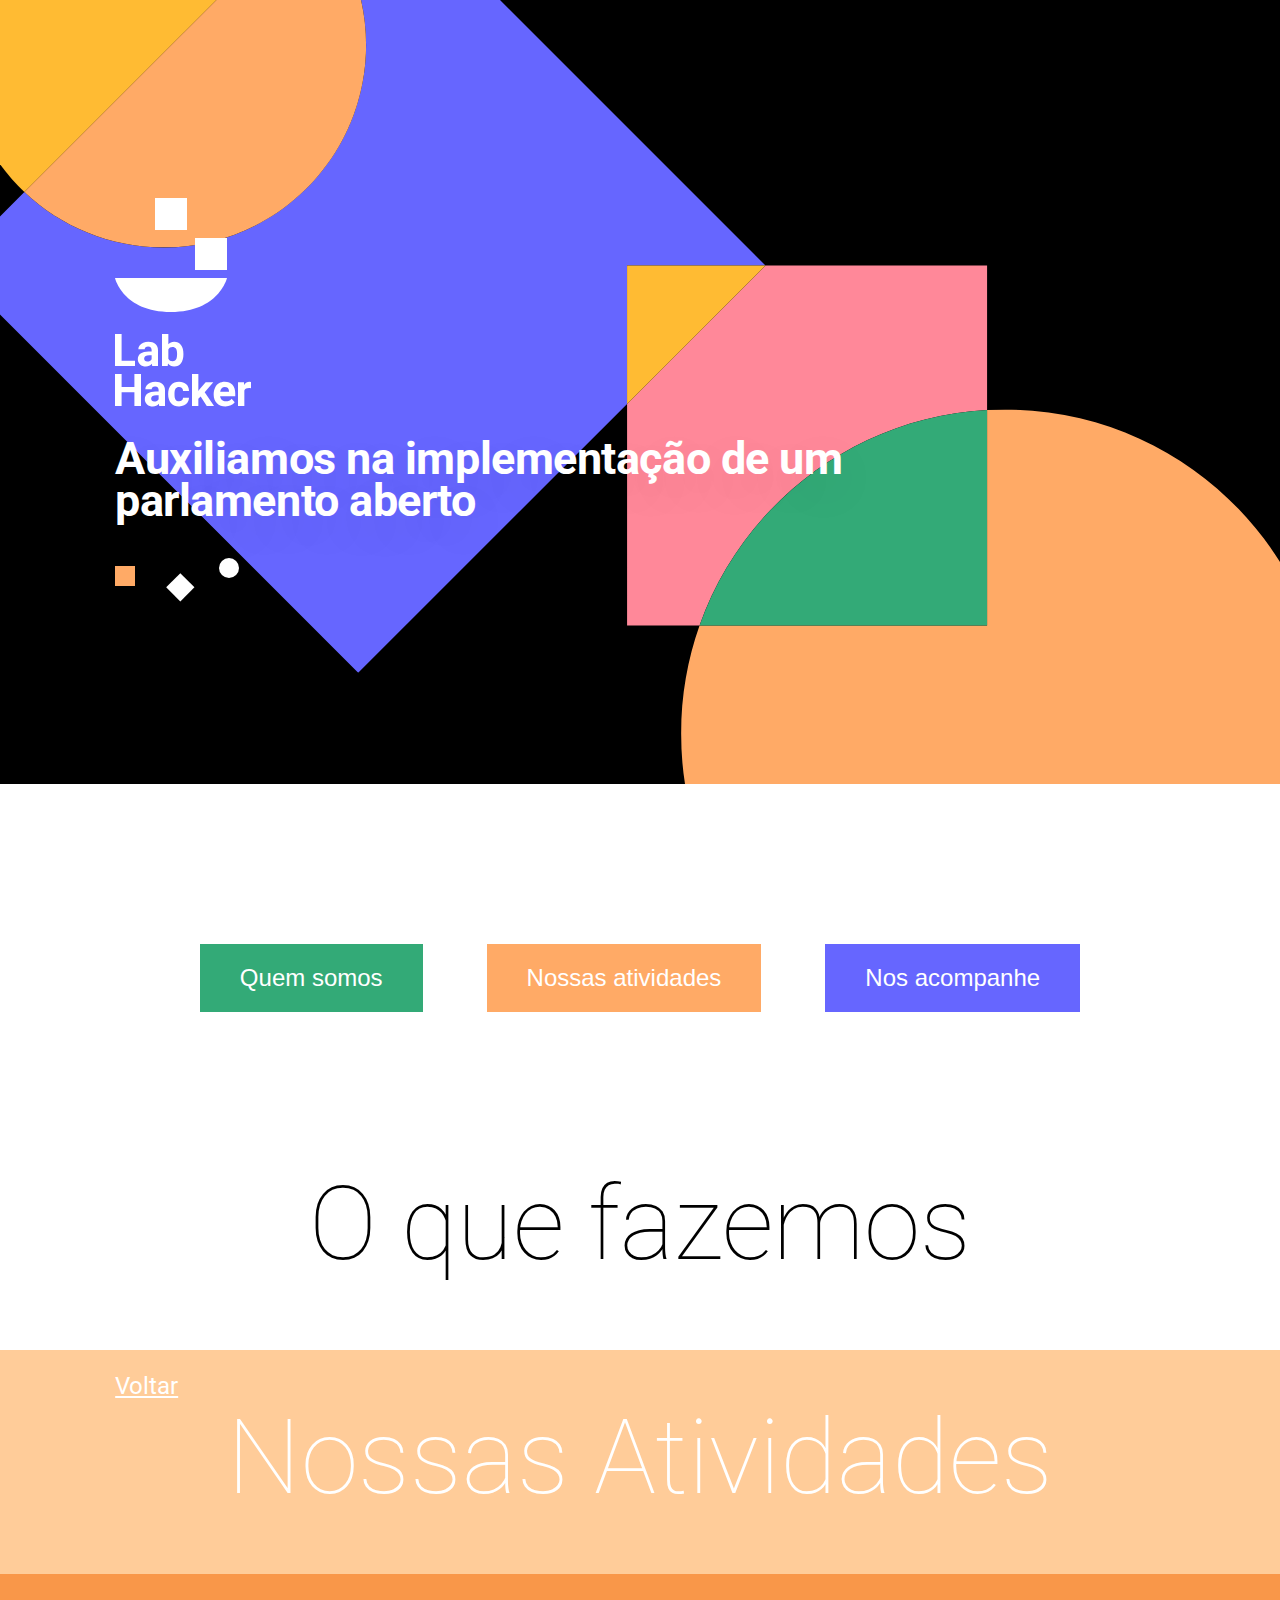
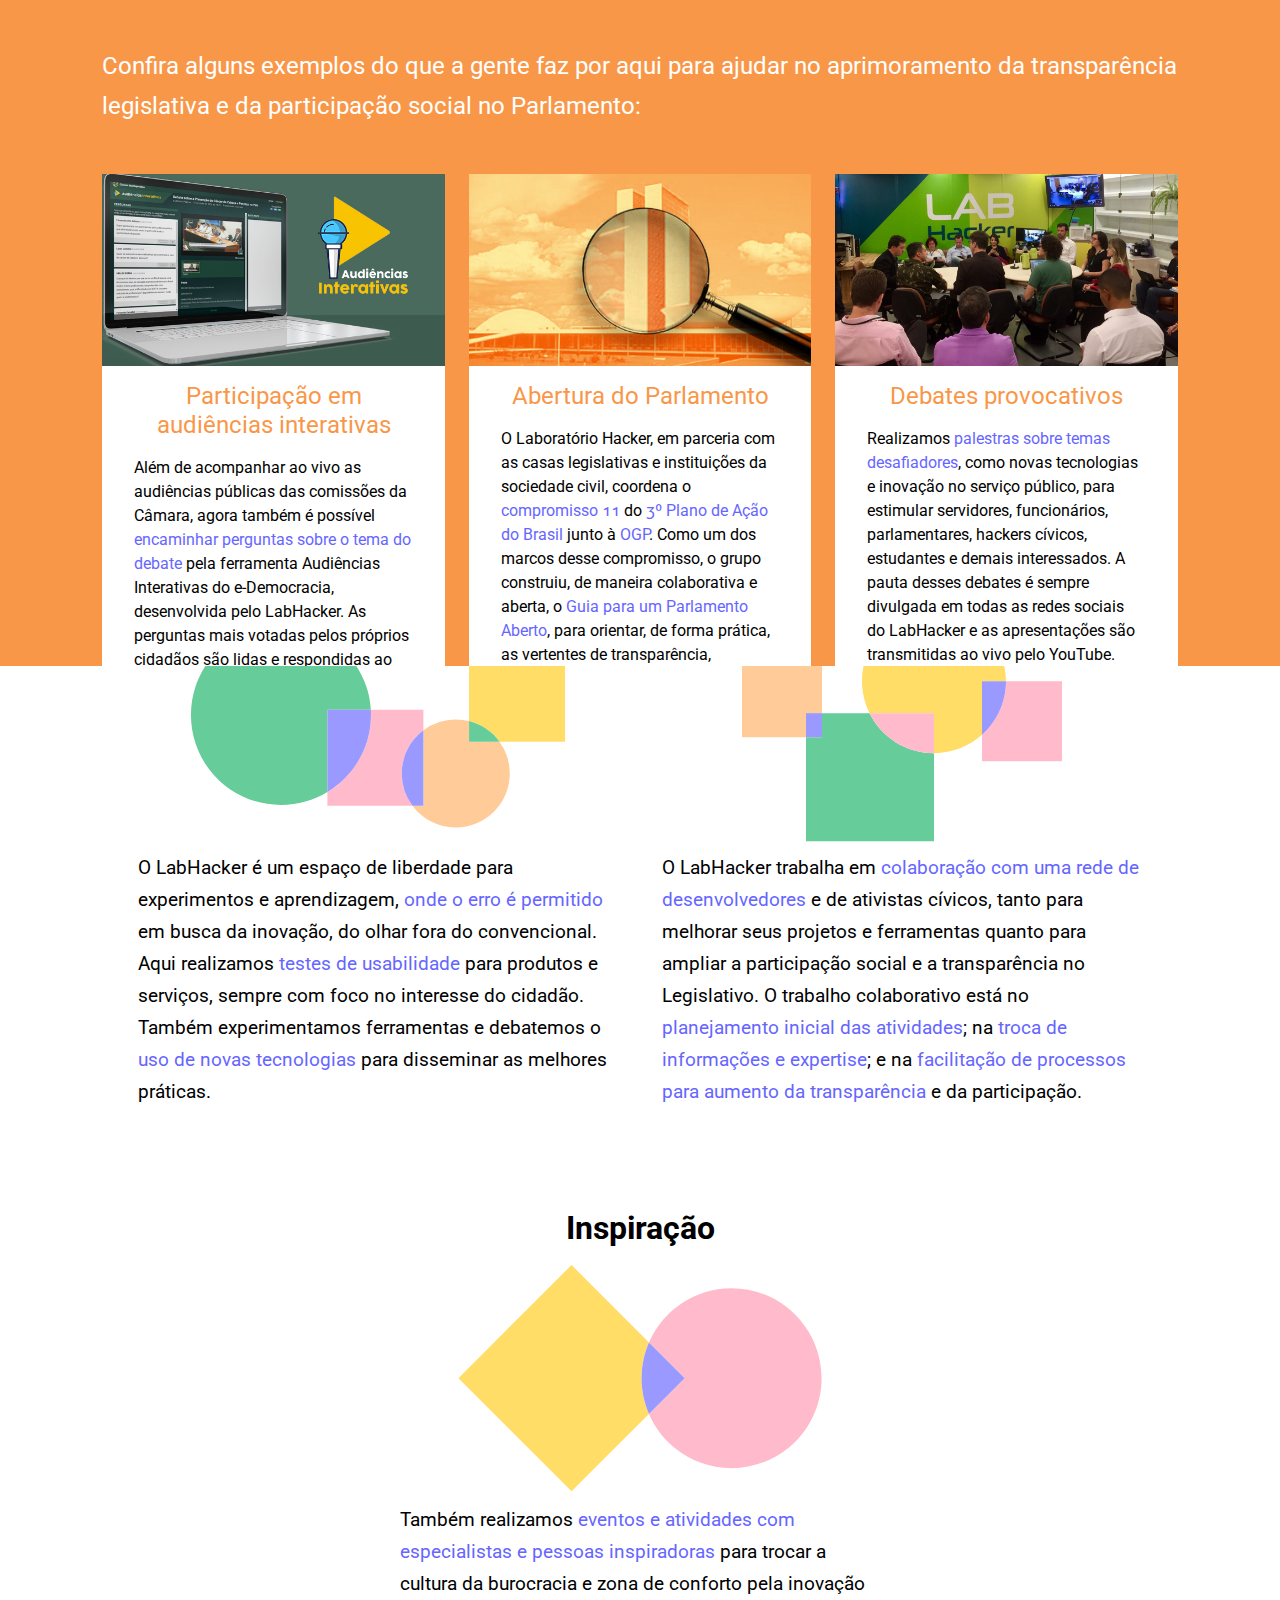
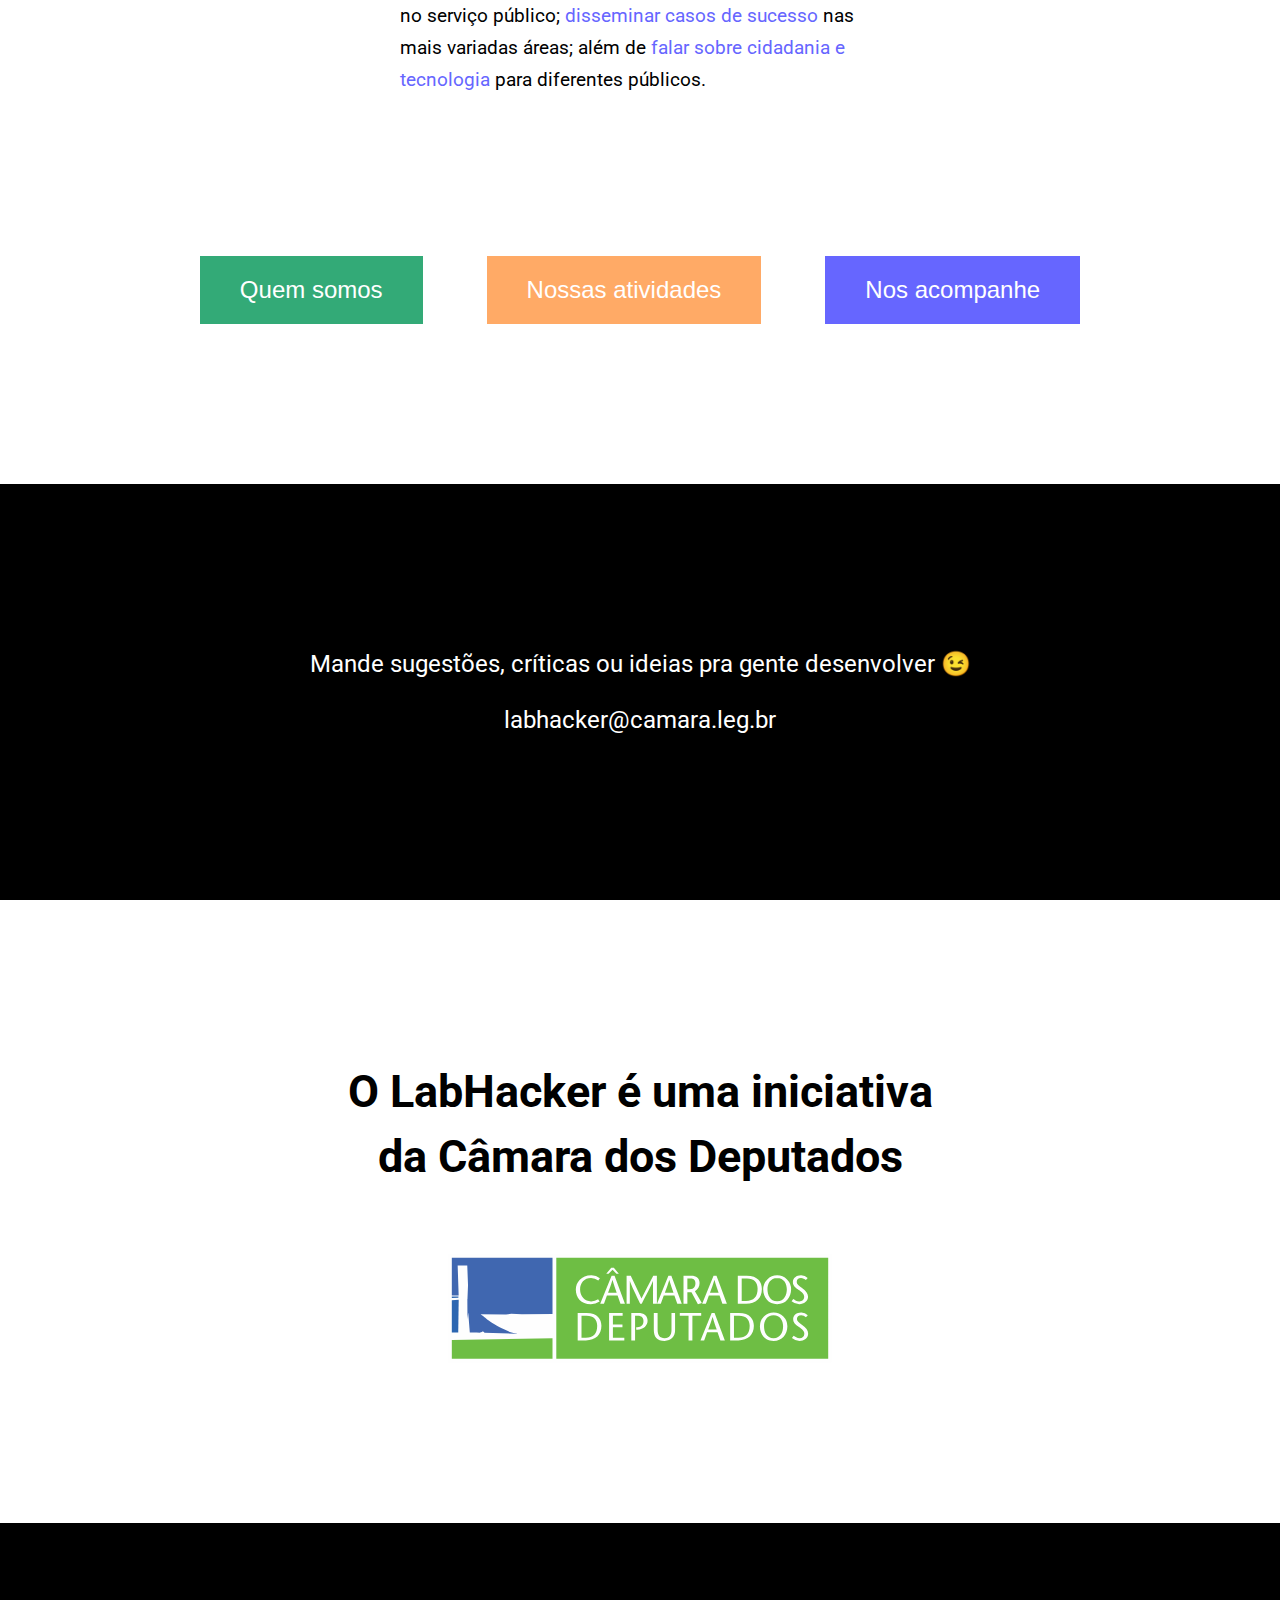
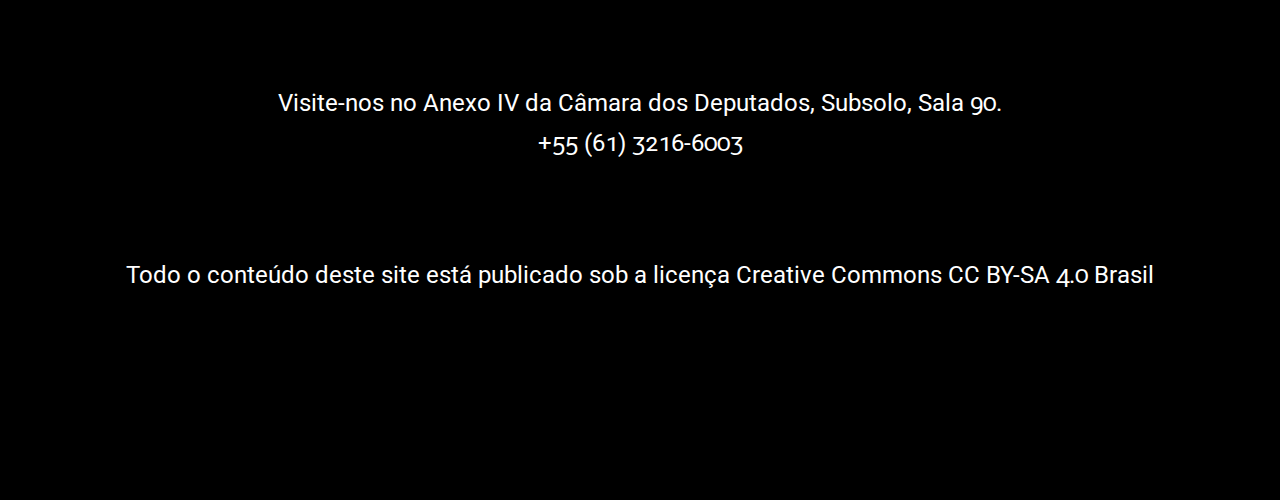
<file: index.html>
<html lang="pt">

<head>
  <meta charset="UTF-8" />
  <meta http-equiv="X-UA-Compatible" content="IE=edge,chrome=1" />
  <meta name="viewport" content="width=device-width, initial-scale=1" />
  <title>Lab Hacker</title>
  <meta property="og:image" content="http://labhackercd.leg.br/images/social.png">
  <meta property="og:title" content="LabHacker - Câmara dos Deputados">
  <meta property="og:description" content="O LabHacker é um espaço na Câmara dos Deputados que promove o desenvolvimento colaborativo de projetos inovadores em cidadania relacionados ao Poder Legislativo">
  <meta name="twitter:image" content="http://labhackercd.leg.br/images/social.png">
  <meta property="twitter:title" content="LabHacker - Câmara dos Deputados">
  <meta property="twitter:description" content="O LabHacker é um espaço na Câmara dos Deputados que promove o desenvolvimento colaborativo de projetos inovadores em cidadania relacionados ao Poder Legislativo">
  <meta name="description" content="O LabHacker é um espaço na Câmara dos Deputados que promove o desenvolvimento colaborativo de projetos inovadores em cidadania relacionados ao Poder Legislativo">
  <meta name="author" content="Feito pelo LabHacker">
  <link rel="stylesheet" href="style.css" />
  <link rel="stylesheet" href="https://use.fontawesome.com/releases/v5.2.0/css/all.css" integrity="sha384-hWVjflwFxL6sNzntih27bfxkr27PmbbK/iSvJ+a4+0owXq79v+lsFkW54bOGbiDQ" crossorigin="anonymous">
  <link rel="apple-touch-icon" sizes="180x180" href="images/favicons/apple-touch-icon.png" />
  <link rel="apple-touch-icon-precomposed" sizes="57x57" href="images/favicons/apple-touch-icon-57x57.png" />
  <link rel="apple-touch-icon-precomposed" sizes="114x114" href="images/favicons/apple-touch-icon-114x114.png" />
  <link rel="apple-touch-icon-precomposed" sizes="72x72" href="images/favicons/apple-touch-icon-72x72.png" />
  <link rel="apple-touch-icon-precomposed" sizes="144x144" href="images/favicons/apple-touch-icon-144x144.png" />
  <link rel="apple-touch-icon-precomposed" sizes="120x120" href="images/favicons/apple-touch-icon-120x120.png" />
  <link rel="apple-touch-icon-precomposed" sizes="152x152" href="images/favicons/apple-touch-icon-152x152.png" />
  <link rel="icon" type="image/png" sizes="32x32" href="images/favicons/favicon-32x32.png" />
  <link rel="icon" type="image/png" sizes="16x16" href="images/favicons/favicon-16x16.png" />
  <meta name="application-name" content="Lab Hacker" />
  <meta name="msapplication-TileColor" content="#FFFFFF" />
  <meta name="msapplication-TileImage" content="images/favicons/mstile-144x144.png" />
  <link rel="manifest" href="manifest.json" />
  <link rel="mask-icon" href="images/favicons/safari-pinned-tab.svg" color="#33aa77" />
  <meta name="theme-color" content="#ffffff" />

  <script
  src="https://code.jquery.com/jquery-3.3.1.min.js"
  integrity="sha256-FgpCb/KJQlLNfOu91ta32o/NMZxltwRo8QtmkMRdAu8="
  crossorigin="anonymous"></script>

  <!-- Global site tag (gtag.js) - Google Analytics -->
  <script async src="https://www.googletagmanager.com/gtag/js?id=UA-70690943-4"></script>
  <script>
    window.dataLayer = window.dataLayer || [];
    function gtag(){dataLayer.push(arguments);}
    gtag('js', new Date());

    gtag('config', 'UA-70690943-4');
  </script>

<link href="style.css?ad063509ae59589702a3" rel="stylesheet"></head>

<body>
  <main>
    <section class="section-hero">
      <a class="logo" href="/">
        <h1>Lab Hacker</h1>
      </a>
      <div class="content">
        <div class="section-carousel">
          <div class="list">
            <h1 class="item -active">Auxiliamos na implementação de um parlamento aberto</h1>
            <h1 class="item">Promovemos ações de transparência legislativa</h1>
            <h1 class="item">Desenvolvemos projetos de participação popular</h1>
          </div>
          <div class="controls">
            <span class="option -active" data-item="0"></span>
            <span class="option -diamond" data-item="1"></span>
            <span class="option -circle" data-item="2"></span>
          </div>
        </div>
      </div>
    </section>
    <section class="section-buttons">
      <button class="lab-button -green">Quem somos</button>
      <button class="lab-button -orange">Nossas atividades</button>
      <button class="lab-button -blue">Nos acompanhe</button>
    </section>
    <section class="section-whatwedo">
      <h2 class="title-section">O que fazemos</h2>
      <div class="thingswedo">
        <h3>Participação</h3>
        <img src="images/grapheme5.svg" alt="Participação"/>
        <p>O LabHacker estimula o desenvolvimento de ações e ferramentas que ampliem a participação social no processo legislativo. É gestor do <a href="https://edemocracia.camara.leg.br" target="_blank" rel="noopener">Portal e-Democracia da Câmara dos Deputados</a>, que apresenta diversos modelos de participação, como interação em audiências, edição colaborativa de projetos de lei e debates temáticos. O e-Democracia também <a href="https://edemocracia.leg.br" target="_blank" rel="noopener">pode ser utilizado por outros órgãos e entidades</a>. </p>
      </div>
      <div class="thingswedo">
        <h3>Transparência</h3>
        <img src="images/grapheme2.svg" alt="Transparência" />
        <p>Incentivamos o desenvolvimento de aplicações digitais que permitam a <a href="https://www.youtube.com/watch?v=McH7GINO6Ng" target="_blank" rel="noopener">visualização mais intuitiva e simplificada das informações legislativas</a>. Produzimos <a href="https://medium.com/labhacker/labhacker-abre-c%C3%B3digo-do-portal-e-democracia-25cb00239724" target="_blank" rel="noopener">ferramentas em código aberto</a> e as liberamos no github para aperfeiçoamento e uso do software sem custos por outros órgãos públicos. Implantamos colaborativamente o <a href="https://www.parlamentoaberto.leg.br" target="_blank" rel="noopener">portal Parlamento Aberto</a>, que inspira outras casas legislativas em vertentes de transparência, participação e controle social. Em 2018, a proposta é aumentar  a compreensão dos cidadãos sobre as votações da Câmara, com <a href="https://www.youtube.com/watch?v=_GqUcjJxvoM" target="_blank" rel="noopener">experiências inovadoras</a> nos bastidores do plenário.
        </p>
      </div>
      <div class="thingswedo">
        <h3>Experimentação</h3>
        <img src="images/grapheme3.svg" alt="Experimentação" />
        <p>O LabHacker é um espaço de liberdade para experimentos e aprendizagem, <a href="https://medium.com/labhacker/erramos-com-o-mapa-participativo-e-que-bom-e4899d2dd2c9" target="_blank" rel="noopener">onde o erro é permitido</a> em busca da inovação, do olhar fora do convencional. Aqui realizamos <a href="https://medium.com/labhacker/wikilegis-venha-botar-a-m%C3%A3o-na-massa-aeb11637d010 " target="_blank" rel="noopener">testes de usabilidade</a> para produtos e serviços, sempre com foco no interesse do cidadão. Também experimentamos ferramentas e debatemos o <a href="https://medium.com/labhacker/nossa-discuss%C3%A3o-sobre-o-blockchain-foi-uma-parada-muito-legal-f7f24b1ac070" target="_blank" rel="noopener">uso de novas tecnologias</a> para disseminar as melhores práticas.</p>
      </div>
      <div class="thingswedo">
        <h3>Colaboração</h3>
        <img src="images/grapheme4.svg" alt="Colaboração" />
        <p>O LabHacker trabalha em <a href="https://medium.com/labhacker/manos-%C3%A0s-obras-nossa-experi%C3%AAncia-de-interc%C3%A2mbio-hacker-6b8e154cd82" target="_blank" rel="noopener">colaboração com uma rede de desenvolvedores</a> e de ativistas cívicos, tanto para melhorar seus projetos e ferramentas quanto para ampliar a participação social e a transparência no Legislativo. O trabalho colaborativo está no <a href="https://medium.com/labhacker/n%C3%B3s-do-lab-colabora%C3%A7%C3%A3o-e-inova%C3%A7%C3%A3o-em-debate-ed8ec973d27" target="_blank" rel="noopener">planejamento inicial das atividades</a>; na <a href="https://medium.com/labhacker/aprendizados-de-testes-de-usabilidade-e2fe8e314474" target="_blank" rel="noopener">troca de informações e expertise</a>; e na <a href="https://medium.com/labhacker/dados-abertos-2-0-d80d5f3699d8" target="_blank" rel="noopener">facilitação de processos para aumento da transparência</a> e da participação.</p>
      </div>
      <div class="thingswedo">
        <h3>Inspiração</h3>
        <img src="images/grapheme1.svg" alt="Inspiração" />
        <p>Também realizamos <a href="https://medium.com/labhacker/marketing-no-parlamento-ou-como-inovar-a-comunica%C3%A7%C3%A3o-no-legislativo-9a615be697eb" target="_blank" rel="noopener">eventos e atividades com especialistas e pessoas inspiradoras</a> para trocar a cultura da burocracia e zona de conforto pela inovação no serviço público; <a href="https://medium.com/labhacker/boas-pr%C3%A1ticas-em-m%C3%ADdias-sociais-casos-de-sucesso-6343d90bf491" target="_blank" rel="noopener">disseminar casos de sucesso</a> nas mais variadas áreas; além de <a href="https://medium.com/labhacker/oficina-pequeno-hacker-cidad%C3%A3o-do-futuro-599f4ac599dd" target="_blank" rel="noopener">falar sobre cidadania e tecnologia</a> para diferentes públicos.</p>
      </div>
    </section>
    <section class="section-buttons">
      <button class="lab-button -green">Quem somos</button>
      <button class="lab-button -orange">Nossas atividades</button>
      <button class="lab-button -blue">Nos acompanhe</button>
    </section>
    <section class="section-contact">
      <p>Mande sugestões, críticas ou ideias pra gente desenvolver 😉</p>
      <a href="mailto:labhacker@camara.leg.br" target="_top">labhacker@camara.leg.br</a>
    </section>
    <section class="section-camara">
      <h2>O LabHacker é uma iniciativa da Câmara dos Deputados</h2>
      <a class="logo" href="http://www2.camara.leg.br/" target="_blank" rel="noopener">
        <svg xmlns="http://www.w3.org/2000/svg" viewBox="0 0 448.25 126.79">
          <defs>
            <style>
              .cls-1 {
                fill: #fefefe;
              }

              .cls-2 {
                fill: #6ebe44;
              }

              .cls-3 {
                fill: #4067b0;
              }

              .cls-4 {
                fill: #2c66b1;
              }
            </style>
          </defs>
          <title>camara-logo</title>
          <g id="Layer_2" data-name="Layer 2">
            <g id="Layer_1-2" data-name="Layer 1">
              <g id="homepage">
                <g id="Câmara">
                  <g id="Page-1">
                    <polygon id="Fill-1" class="cls-1" points="0 126.79 448.25 126.79 448.25 0 0 0 0 126.79" />
                      <g id="Group-10">
                        <path id="Fill-2" class="cls-2" d="M4.46,122.39H122v-24L4.46,100.28ZM380.08,71.46c-7.93,0-11.14,6.83-11.14,12.83,0,6.28,2.84,13.93,11.14,13.93s11.13-7.65,11.13-13.93C391.21,78.29,388,71.46,380.08,71.46ZM258.32,30.28a155.07,155.07,0,0,1-5.16,14.89h10.09c-1.63-4.51-3.21-9-4.84-14.89Zm52.66,0a155.12,155.12,0,0,1-5.16,14.89h10.1c-1.63-4.51-3.21-9-4.84-14.89ZM339.75,72h-5.92V97.67h5c9,0,13.38-4.49,13.38-13.88C352.17,76.64,348.18,72,339.75,72ZM192,30.28a156.74,156.74,0,0,1-5.16,14.89h10.1c-1.63-4.51-3.21-9-4.84-14.89ZM348.86,28.7h-6V54.75h5c9.17,0,13.59-4.56,13.59-14.1C361.46,33.4,357.42,28.7,348.86,28.7Zm-40,44.87a153.66,153.66,0,0,1-5.09,14.66h9.95c-1.6-4.44-3.16-8.89-4.76-14.66Zm75.39-45.43c-8,0-11.3,6.93-11.3,13,0,6.37,2.88,14.14,11.3,14.14s11.31-7.77,11.31-14.14C395.52,35.07,392.26,28.14,384.21,28.14Zm26.25,73.29a13.43,13.43,0,0,1-9-3.35l2-2.65c1.88,1.33,3.94,2.79,7,2.79S416,96.53,416,93c0-4-4.81-6.64-7.42-8.57s-5.64-4-5.64-8.57c0-4.31,4.17-7.56,9.16-7.56A10.37,10.37,0,0,1,420,71.46l-2.11,2.29a10.2,10.2,0,0,0-5.54-2.29c-3.2,0-5,1.88-5,4.36,0,2.29,2,4,6.1,7,4.4,3.21,7,6.14,7,10.26C420.4,98.13,415.59,101.43,410.46,101.43Zm-2.15-60.17c-2.7-2.09-5.73-4.09-5.73-8.7,0-4.37,4.24-7.68,9.31-7.68a10.53,10.53,0,0,1,8,3.26l-2.14,2.33c-1.58-1.16-3.68-2.33-5.63-2.33-3.26,0-5.07,1.91-5.07,4.42,0,2.32,2,4,6.19,7.07,4.47,3.26,7.07,6.24,7.07,10.42,0,5.17-4.88,8.52-10.1,8.52a13.66,13.66,0,0,1-9.17-3.4l2-2.7c1.91,1.35,4,2.84,7.07,2.84s5.67-1.72,5.67-5.35C415.85,45.87,411,43.21,408.31,41.26Zm-24.1,17.31c-10,0-16.28-7.68-16.28-17.4a16.28,16.28,0,1,1,32.57,0C400.49,50.89,394.26,58.57,384.21,58.57Zm-4.13,42.86c-9.9,0-16-7.56-16-17.14a16,16,0,1,1,32.07,0C396.11,93.87,390,101.43,380.08,101.43ZM348,58h-9.68V25.44h10.42c13.12,0,17.68,7.49,17.68,15.31C366.44,51.54,359.56,58,348,58Zm-9.09,42.87h-9.53V68.8h10.27c12.92,0,17.42,7.38,17.42,15.07C357.07,94.51,350.29,100.88,338.93,100.88ZM320.34,58,317,48.43H304.57L301.08,58h-4.37L310,25.44h3.44L325.55,58ZM318,100.88l-3.3-9.44H302.49l-3.44,9.44h-4.31L307.81,68.8h3.39l12,32.08Zm-32.72,0h-4.45V72H270.59V68.8h25V72H285.31Zm-21-52.46H251.9L248.42,58H244L257.3,25.44h3.44L272.89,58h-5.21Zm.82,40.68c0,7.2-4.45,12.33-12.19,12.33-9,0-12.65-4.76-12.65-13V68.8h4.44V88.23c0,6.64,2.48,10.13,8.2,10.13,6,0,8-4.77,8-9.35V68.8h4.17ZM239.25,31.49c-1.3,3.82-8.7,18.19-13.07,26.52h-1.82c-4-8.33-10.79-22.24-12-26.52h-.1V58H208.5V25.44h4.84c4.18,8.66,8.37,17.35,12.51,26.52,4.61-9.17,9.22-17.86,13.78-26.52h4.23V58h-4.51V31.49ZM221.14,88.37h-1.42V85.44l1.47,0c4.31-.23,7-2.52,7-7.29,0-3.53-2-6.09-6.74-6.09H218.4v28.87H214V68.8H222c6.79,0,11,3,11,9.26C233,83.47,228.34,88.37,221.14,88.37ZM201.33,58,198,48.43H185.56L182.07,58H177.7L191,25.44h3.44L206.54,58Zm4.51,42.87H188.06V68.8h15.81V72H192.51V82.37h11.14v3.21H192.51v12.1h13.33Zm-44.91,0H151.4V68.8h10.27c12.92,0,17.41,7.38,17.41,15.07C179.08,94.51,172.29,100.88,160.93,100.88Zm6.35-76a15.9,15.9,0,0,1,10.05,3.3L175.47,31A15,15,0,0,0,167,28.14c-8.05,0-12.8,5.77-12.8,13.4,0,8.24,5.68,13.77,12.8,13.77a14.52,14.52,0,0,0,8.23-2.42l1.77,2.7a19.21,19.21,0,0,1-10.24,3c-11.63,0-17.54-8-17.54-16.94C149.18,33.44,155.6,24.88,167.28,24.88ZM190.59,16h3L199.43,23h-2.75l-4.6-4.51L187.47,23h-2.7Zm84.35,9.49h9.3c5.3,0,9.45,2.75,9.45,8.37,0,4.79-2.33,7.49-5.45,9.49l8.09,13.86-4.56,1.4-7.54-14.05h-4.79V58h-4.51ZM126.43,122.39H443.85V4.46H126.43ZM161.76,72h-5.91V97.67h4.95c9,0,13.38-4.49,13.38-13.88C174.17,76.64,170.19,72,161.76,72ZM288.84,34.24c0-4-2.51-5.53-5.54-5.53h-3.86V41.26H282C287.77,41.26,288.84,37,288.84,34.24Z" />
                        <path id="Fill-4" class="cls-3" d="M4.46,4.46V48.37l8,.11L11.28,13.39H22.49l.88,23-.66,16.28-.11-.11v3.19l.11,20.46.88-8,1.87,23.42h7.7l4.61.22v-.55L39.87,91l-.11-.66H41l.44.55,1.21,1,42.12,1.21c-2.86-.22-9.35-.55-14.85-3.08C49,80.38,46.14,76.31,38.11,70.37l29.7.22,6.05-.77,12.43.44L122,70.15V4.46Z" />
                        <polygon id="Fill-6" class="cls-4" points="12.26 49.58 4.46 49.58 4.46 51.23 12.16 51.12 12.26 49.58" />
                        <polygon id="Fill-8" class="cls-4" points="12.49 53.32 4.46 53.87 4.46 91.59 11.94 91.59 12.49 53.32" />
                    </g>
                  </g>
                </g>
              </g>
            </g>
          </g>
        </svg>
      </a>
    </section>
    <footer class="lab-footer">
      <p>Visite-nos no Anexo IV da Câmara dos Deputados, Subsolo, Sala 90.</p>
      <p><a href="tel:3216-6003" target="_blank" rel="noopener" >+55 (61) 3216-6003</a></p>
      <div class="logos">
        <a class="fab fa-facebook fa-2x" href="https://www.facebook.com/LabHackerCD/" target="_blank" rel="noopener"></a>
        <a class="fab fa-github fa-2x" href="https://github.com/labhackercd" target="_blank" rel="noopener"></a>
        <a class="fab fa-instagram fa-2x" href="https://www.instagram.com/labhackercd/" target="_blank" rel="noopener"></a>
        <a class="fab fa-twitter fa-2x" href="https://twitter.com/labhackercd" target="_blank" rel="noopener"></a>
      </div>
      <p>Todo o conteúdo deste site está publicado sob a licença <a href="https://creativecommons.org/licenses/by-sa/4.0/deed.pt_BR" target="_blank" rel="noopener">Creative Commons CC BY-SA 4.0</a> Brasil</p>
      <a class="fab fa-creative-commons fa-2x" href="https://creativecommons.org/licenses/by-sa/4.0/deed.pt_BR" target="_blank" rel="noopener"></a>
    </footer>
    <section class="section-about">
      <a class="close-modal">Voltar</a>
      <header>
        <h3>Quem Somos</h3>
      </header>
      <main>
        <p>O LabHacker é um espaço para promover o desenvolvimento colaborativo de projetos inovadores em cidadania relacionados ao Poder Legislativo. Criado pela Resolução 49, de 2013, este laboratório dentro da Câmara dos Deputados tem o objetivo de articular uma rede entre parlamentares, hackers e sociedade civil que contribua para a cultura da transparência e da participação social por meio da gestão de dados públicos.</p>
        <p>Além de estimular o desenvolvimento de aplicações digitais que permitam a visualização mais intuitiva e simplificada das informações legislativas, o LabHacker promove atividades como maratonas hackers (hackathons), hackdays sobre temas inovadores, além de oficinas de criação e discussão com especialistas, parlamentares, estudantes de universidades e escolas públicas, e crianças interessadas em tecnologia.</p>
        <p>O laboratório também é responsável pela governança do portal e-Democracia, uma plataforma de participação que amplia a transparência da atividade legislativa e a interação entre os parlamentares e a sociedade.</p>
        <p>Qualquer pessoa interessada em projetos de cidadania, especialmente programadores e desenvolvedores de softwares, pode trabalhar livremente no ambiente do LabHacker. Visite-nos no Anexo IV da Câmara, Subsolo, sala 90.</p>
        <iframe title="Vídeo sobre o LabHacker" class="video" src="https://www.youtube.com/embed/tYCfywPzzNA" frameborder="0" allowfullscreen="allowfullscreen"></iframe>
      </main>
      <section class="section-card">
        <div class="cards">
          <div class="item">
            <div class="card">
              <img class="avatar" src="images/members/paulo.jpg" alt="Membro" />
              <span class="name">Paulo Henrique Araújo 🎩</span>
              <span class="position">Diretor - FC-03</span>
              <p>Paulo Henrique é diretor do LabHacker desde agosto de 2018. Mestre em Ciência da Computação pela UFMG, é militante por inovação, pesquisa e desenvolvimento no serviço público e pela promoção de mecanismos de transparência e participação popular no governo.</p>
            </div>
          </div>
          <div class="item">
            <div class="card">
              <img class="avatar" src="images/members/cris.jpg" alt="Membro" />
              <span class="name">Cristiano Ferri Faria 🏁</span>
              <span class="position">Gestor de projetos de Parlamento Aberto</span>
              <p>Cristiano foi o primeiro Diretor do LabHacker da Câmara dos Deputados. É também idealizador do Portal e-Democracia. Como servidor da Câmara dos Deputados desde 1993, tem trabalhado em projetos relativos ao processo legislativo, qualidade da lei, transparência legislativa, democracia digital, atividades colaborativas (maratonas hacker) e inovação. É Doutor em ciência política e sociologia pela Universidade do Estado do Rio de Janeiro - Instituto de Estudos Sociais e Políticos, Mestre em Políticas Públicas pela Queen Mary College - Universidade de Londres e pesquisador associado do Ash Center for Democratic Governance and Innovation da Universidade de Harvard.</p>
            </div>
          </div>
          <div class="item">
            <div class="card">
              <img class="avatar" src="images/members/rogerio.jpg" alt="Membro" />
              <span class="name">Rogério Scheidemantel ⚓️</span>
              <span class="position">Diretor-Adjunto - FC-02</span>
              <p>Rogério é o Diretor Adjunto do LabHacker. Mestre em Engenharia Elétrica-Telecomunicações pela Universidade de Brasília, tem ampla experiência em projetos de hardware de comunicação e criptografia. Rogério trabalha como Analista Legislativo da Câmara dos Deputados desde 2002, nas áreas de Processo Legislativo e Orçamento Público.</p>
            </div>
          </div>
          <div class="item">
            <div class="card">
              <img class="avatar" src="images/members/roberta.jpg" alt="Membro" />
              <span class="name">Roberta Rabay 🦋</span>
              <span class="position">Inovadora digital - FC-01</span>
              <p>Roberta foi diretora do LabHacker de dezembro de 2017 a agosto de 2018. Ingressou na Câmara em 1999, trabalhou na área de Tecnologia da Informação, onde atuou em desenvolvimento de portais, experiência do usuário, comunicação interna e gestão de pessoas. Formou-se em Ciência da Computação pela UFPB e possui MBA em Governança de TIC. Está listada entre as 100 pessoas mais influentes em Governo Digital do Mundo de 2018 pelo Apolitical.</p>
            </div>
          </div>
          <div class="item">
            <div class="card">
              <img class="avatar" src="images/members/pedro.jpg" alt="Membro" />
              <span class="name">Pedro Brandão ☕️</span>
              <span class="position">Gestor de tecnologia</span>
              <p>Pedro é Analista Legislativo da Câmara dos Deputados. Tem formação em Ciência da Computação pela UnB e atua no LabHacker em iniciativas de dados abertos, projetos de participação, e ações experimentais e tecnológicas.</p>
            </div>
          </div>
          <div class="item">
            <div class="card">
              <img class="avatar" src="images/members/simone.jpg" alt="Membro" />
              <span class="name">Simone Ravazzolli 🐾</span>
              <span class="position">Gestora de comunicação e planejamento - FC-01</span>
              <p>Simone é Analista Legislativo da Câmara desde 1998, onde desenvolve atividades nas áreas de comunicação, com ênfase em jornalismo digital, redes sociais, análise de dados de medição de audiência, e conteúdo multiplataforma. Trabalhou na criação da Coordenação de Participação Popular, área da Secom da Câmara responsável pelo levantamento de dados sobre participação social. Mestre pela UnB, possui MBA em Comunicação Estratégica e Competitiva nas Organizações pelo Instituto Científico de Ensino Superior e Pesquisa, e Master em Jornalismo Digital pelo Instituto internacional de Ciências Sociais – IICS/SP e Universidade de Navarra.</p>
            </div>
          </div>
          <div class="item">
            <div class="card">
              <img class="avatar" src="images/members/walter.jpg" alt="Membro" />
              <span class="name">Walternor Brandão 👟</span>
              <span class="position">Gestor do Portal e-Democracia - FC-01</span>
              <p>Walternor é Analista Legislativo da Câmara dos Deputados e Mestre em Poder Legislativo pelo CEFOR - Câmara dos Deputados. Atualmente exerce as funções de Gestor do Portal e-Democracia da Câmara dos Deputados, colaborando para o desenvolvimento de tecnologias de participação popular e transparência pública.</p>
            </div>
          </div>
          <div class="item">
            <div class="card">
              <img class="avatar" src="images/members/luis.jpg" alt="Membro" />
              <span class="name">Luís Claudio ✌️</span>
              <span class="position">Analista Legislativo</span>
              <p>Luís ingressou no serviço público em 1996 e desde 2005 é analista legislativo da Câmara dos Deputados. Ao longo desses anos, exerceu atividades como desenvolvedor de sistemas, administrador de banco de dados Oracle, gerente de projetos e auditor em Tecnologia da Informação - Segurança da Informação, com certificações nas três últimas. Formou-se em Processamento de Dados pelas Faculdades Integradas da Católica de Brasília e possui MBA em Gestão de Projetos.</p>
            </div>
          </div>
          <div class="item">
            <div class="card">
              <img class="avatar" src="images/members/diego.jpg" alt="Membro" />
              <span class="name">Diego Cavalcanti Cunha 🥕</span>
              <span class="position">Assessor para o Portal e-Democracia, Redator, Tradutor</span>
              <p>Diego é Analista Legislativo e servidor público desde 2007, com passagem pelos ministérios da Cultura e de Relações Exteriores. Tem formação em Arquitetura e seu trabalho no LabHacker é variado, auxiliando na gestão do e-Democracia, na apresentação em eventos e também em traduções e pesquisas.</p>
            </div>
          </div>
          <div class="item">
            <div class="card">
              <img class="avatar" src="images/members/matheus.jpg" alt="Membro" />
              <span class="name">Matheus Fernandes 🎸</span>
              <span class="position">Desenvolvedor e administrador de sistemas</span>
              <p>Matheus é formado em Engenharia de Software pela Universidade de Brasília. É pythonista e desenvolvedor backend no LabHacker. Atua no desenvolvimento e manutenção de projetos de software, assim como na automação de operações relacionadas a esses projetos.</p>
            </div>
          </div>
          <div class="item">
            <div class="card">
              <img class="avatar" src="images/members/erivanio.jpg" alt="Membro" />
              <span class="name">Erivânio Vasconcelos 🍺</span>
              <span class="position">Desenvolvedor e administrador de sistemas</span>
              <p>Erivânio é desenvolvedor do LabHacker. Tem formação em Análise e Desenvolvimento de Sistemas pelo IFPI e atua no LabHacker na criação e manutenção de projetos e administração de servidores.</p>
            </div>
          </div>
          <div class="item">
            <div class="card">
              <img class="avatar" src="images/members/caio.jpg" alt="Membro" />
              <span class="name">Caio Viotti 🎮</span>
              <span class="position">Desenvolvedor de interfaces web</span>
              <p>Caio é aficionado por design, ergonomia, e apaixonado por tecnologia. Atua como desenvolvedor Front-End do LabHacker na implementação de interfaces de aplicações web, com foco na experiência de usuário. É entusiasta de Software Livre e advoca por sua disseminação, especialmente no Setor Público. Já atuou também com tecnologias do Legislativo no Programa Interlegis do Senado Federal.</p>
            </div>
          </div>
          <div class="item">
            <div class="card">
              <img class="avatar" src="images/members/joao.jpg" alt="Membro" />
              <span class="name">João Lúcio Dreyer 🦇</span>
              <span class="position">Designer, Webdesigner, Publicitário, Ilustrador, Videografista</span>
              <p>João é formado em publicidade e propaganda. Designer do LabHacker, maneja ferramentas como Photoshop, CorelDraw, Ilustrator, After effects e recentemente busca desvendar Maya. Procura ser o mais versátil possível na área, fazendo o trabalho de Design Gráfico, WebDesigner, Design de interiores, Ilustrador, Videografista, Editor de vídeo, entre outros.</p>
            </div>
          </div>
          <div class="item">
            <div class="card">
              <img class="avatar" src="images/members/gabi.jpg" alt="Membro" />
              <span class="name">Gabriela Carvalho 💣</span>
              <span class="position">Documentadora Operadora Micro Sênior</span>
              <p>Gabriela é Documentadora Operadora Micro Sênior da Câmara dos Deputados e atua no LabHacker como Assistente Administrativa e Supervisora de atividades hackers. É estudante de Direito na UDF e participa das organizações dos eventos.</p>
            </div>
          </div>
          <div class="item">
            <div class="card">
              <img class="avatar" src="images/members/petterson.jpg" alt="Membro" />
              <span class="name">Petterson Alves 🔥</span>
              <span class="position">Designer e Desenvolvedor de Interfaces Web</span>
              <p>Petterson, atua como designer e desenvolvedor no LabHacker. Tem formação em design com testes de usabilidade, desenho de interfaces digitais, composição gráfica e desenvolvimento front-end.</p>
            </div>
          </div>
          <div class="item">
            <div class="card">
              <img class="avatar" src="images/members/giovanna.jpg" alt="Membro" />
              <span class="name">Giovanna Rodrigues 🎈</span>
              <span class="position">Pró-adolescente</span>
              <p>Giovanna é estudante do ensino médio e <a href="http://www2.camara.leg.br/a-camara/programas-institucionais/formacao-para-o-trabalho/programa-pro-adolescente/programa-de-apoio-ao-trabalho-do-adolescente" target="_blank">pró-adolescente</a> da Câmara dos Deputados. No LabHacker, auxilia nas atividades hackers e nos eventos.</p>
            </div>
          </div>
          <div class="item">
            <div class="card">
              <img class="avatar" src="images/members/ricardo.jpg" alt="Membro" />
              <span class="name">Ricardo Fernandes </span>
              <span class="position">Analista Legislativo</span>
              <p>Ricardo Fernandes Paixão é professor na Faculdade de Direito da UnB onde leciona disciplinas de empreendedorismo e regulação de inovação financeira (fintechs). Foi professor na USP e no PROVAR/LABFIN da Fundação Instituto de Administração. É doutor em administração pela FEA USP, MBA pelo INSEAD, mestrando em direito econômico pela USP São Francisco. No Labhacker trabalha com projeto de criação de um ecossistema de empreendedorismo cívico.</p>
            </div>
          </div>
          <div class="item">
            <div class="card">
              <img class="avatar" src="images/members/fernanda.jpg" alt="Membro" />
              <span class="name">Fernanda Costa 💃</span>
              <span class="position">Estagiária de Comunicação</span>
              <p>Fernanda é estudante de Publicidade e Propaganda no IESB e atua, como estagiária, na área de Comunicação do LabHacker. Atualmente, utiliza a criatividade para engajar e promover a participação popular através de eventos e mídias sociais.</p>
            </div>
          </div>
          <div class="item">
            <div class="card">
              <img class="avatar" src="images/members/nicole.jpg" alt="Membro" />
              <span class="name">Nicole Mattiello 🎨</span>
              <span class="position">Estagiária de Comunicação</span>
              <p>Nicole é estagiária na área de comunicação do LabHacker. Estudante de jornalismo e comunicação organizacional na UnB, atualmente assessora as mídias do Laboratório Hacker da Câmara dos Deputados.</p>
            </div>
          </div>
        </div>
      </section>
    </section>

    <section class="section-activities">
      <a class="close-modal">Voltar</a>
      <header>
        <h3>Nossas Atividades</h3>
      </header>
      <section class="section-card">
        <p>Confira alguns exemplos do que a gente faz por aqui para ajudar no aprimoramento da transparência legislativa e da participação social no Parlamento:</p>
        <div class="cards">
          <div class="item">
            <div class="card">
              <img class="image" src="images/image-card-14.jpg" alt="Imagem" />
              <span class="name">Participação em audiências interativas</span>
              <p>Além de acompanhar ao vivo as audiências públicas das comissões da Câmara, agora também é possível <a href="https://edemocracia.camara.leg.br/audiencias/sala/5" target="_blank" rel="noopener">encaminhar perguntas sobre o tema do debate</a> pela ferramenta Audiências Interativas do e-Democracia, desenvolvida pelo LabHacker. As perguntas mais votadas pelos próprios cidadãos são lidas e respondidas ao vivo durante o evento pelos deputados ou convidados. As respostas são marcadas no vídeo e, a qualquer tempo, é possível buscar a sala da audiência para ter acesso à integra do vídeo e às perguntas realizadas e respectivas respostas. Também há um espaço de bate-papo para interação entre os usuários durante o evento.</p>
            </div>
          </div>
          <div class="item">
            <div class="card">
              <img class="image" src="images/image-card-9.jpg" alt="Imagem" />
              <span class="name">Edição colaborativa de projetos</span>
              <p>O Wikilegis é uma ferramenta do e-Democracia desenvolvida pelo LabHacker que permite aos cidadãos a participação ativa na construção dos textos de leis com os deputados relatores dos projetos. As pessoas interessadas no tema podem <a href="https://edemocracia.camara.leg.br/wikilegis/bill/46" target="_blank" rel="noopener">encaminhar sugestões de mudanças no texto</a>, artigo por artigo; fazer comentários; e ainda apoiar ou rejeitar integralmente, ou em partes, a proposta. As contribuições coletivas são apresentadas de forma organizada e estruturada, facilitando a análise e possível incorporação ao texto final pelo relator. Por meio dessa funcionalidade, milhares de internautas contribuíram para a redação de leis como o Código de Processo Civil; o Marco Civil da Internet; o Estatuto da Pessoa com Deficiência; e o Estatuto da Juventude, entre outras.</p>
            </div>
          </div>
          <div class="item">
            <div class="card">
              <img class="image" src="images/image-card-10.jpg" alt="Imagem" />
              <span class="name">Inclusão de temas na pauta da Câmara</span>
              <p>Uma das ferramentas do e-Democracia, a Pauta Participativa foi desenvolvida em 2017 para os cidadãos poderem ajudar na elaboração da pauta, escolhendo, para análise do Plenário, as propostas que acham prioritárias. O <a href="https://edemocracia.camara.leg.br/pautaparticipativa/pauta/1" target="_blank" rel="noopener">projeto-piloto</a> foi realizado em setembro e contou com 7.585 participantes, que votaram em proposições nas áreas de saúde, segurança e política. Todo o processo foi acompanhado e avaliado por especialistas em ações de participação social. A documentação desse trabalho, incluindo a avaliação dos cidadãos participantes e informações sobre a metodologia utilizada (D21), está disponível na página.</p>
            </div>
          </div>
          <div class="item">
            <div class="card">
              <img class="image" src="images/image-card-13.jpg" alt="Imagem" />
              <span class="name">Abertura do Parlamento</span>
              <p>O Laboratório Hacker, em parceria com as casas legislativas e instituições da sociedade civil, coordena o <a href="http://www.governoaberto.cgu.gov.br/noticias/2017/monitoramento/3o-plano-de-acao-brasileiro/parlamento/entrada" target="_blank" rel="noopener">compromisso 11</a> do <a href="http://www.governoaberto.cgu.gov.br/noticias/2017/monitoramento/3o-plano-de-acao-brasileiro" target="_blank" rel="noopener">3º Plano de Ação do Brasil</a> junto à <a href="https://www.opengovpartnership.org/" target="_blank" rel="noopener">OGP</a>. Como um dos marcos desse compromisso, o grupo construiu, de maneira colaborativa e aberta, o <a href="http://bit.ly/guiadoparlamentoaberto" target="_blank" rel="noopener">Guia para um Parlamento Aberto</a>, para orientar, de forma prática, as vertentes de transparência, participação social e controle social no Parlamento. Outros marcos do compromisso são a construção do Portal <a href="http://www.parlamentoaberto.leg.br" target="_blank" rel="noopener">Parlamento Aberto</a> - com normas, ferramentas, capacitações, guias e práticas de Parlamento Aberto -, e a disponibilização do <a href="http://www.edemocracia.leg.br/" target="_blank" rel="noopener">e-Democracia</a> entre as plataformas oferecidas pelo programa Interlegis para difundir o uso da ferramenta por todas as casas legislativas do País.</p>
            </div>
          </div>
          <div class="item">
            <div class="card">
              <img class="image" src="images/image-card-11.jpg" alt="Imagem" />
              <span class="name">Análise de manifestações políticas</span>
              <p>O LabHacker trabalha no desenvolvimento de uma plataforma que facilitará a análise sobre manifestações políticas. Esse repositório colaborativo, chamado de Babel, terá informações vindas de redes sociais, pronunciamentos, publicações oficiais, notícias, blogs e outras entradas. Isso possibilitará que softwares e analistas de dados possam cruzar essas informações e compreender o posicionamento de qualquer pessoa ou instituição sobre temas políticos.</p>
            </div>
          </div>
          <div class="item">
            <div class="card">
              <img class="image" src="images/image-card-6.jpg" alt="Imagem" />
              <span class="name">Estudos colaborativos em mídias sociais</span>
              <p>O LabHacker estimula a criação de grupos de estudo multidisciplinares e com participantes de vários órgãos públicos para aprofundar o debate e disseminar as boas práticas sobre temas relacionados a <a href="https://www.youtube.com/playlist?list=PLqiFjCF_dtcwRE_69KmkymznLmhNT_8kF" target="_blank" rel="noopener">mídias sociais</a> e <a href="https://www.youtube.com/playlist?list=PLqiFjCF_dtcz_Us2fGqIDwAzhT_TUh6EO" target="_blank" rel="noopener">análise de redes</a>. Esses estudos são realizados quinzenalmente e transmitidos ao vivo pelo Youtube, para que todos os interessados possam participar ou ter acesso posterior ao debate.</p>
            </div>
          </div>
          <div class="item">
            <div class="card">
              <img class="image" src="images/image-card-15.jpg" alt="Imagem" />
              <span class="name">Experimentos de transparência imersiva</span>
              <p>Uma das novidades do Lab é o <a href="https://www.youtube.com/watch?v=_GqUcjJxvoM" target="_blank" rel="noopener">experimento 360 graus</a>, em que o cidadão pode acompanhar, de dentro do plenário da Câmara, a votação de alguma proposta importante para a sociedade. O LabHacker acredita que projetos como esse são fundamentais para aumentar a transparência do Parlamento e facilitar a compreensão da sociedade sobre o processo legislativo.</p>
            </div>
          </div>
          <div class="item">
            <div class="card">
              <img class="image" src="images/image-card-7.jpg" alt="Imagem" />
              <span class="name">Debates provocativos</span>
              <p>Realizamos <a href="https://www.youtube.com/playlist?list=PLqiFjCF_dtczKNM4d6PphhqCPIXR73y6n" target="_blank" rel="noopener">palestras sobre temas desafiadores</a>, como novas tecnologias e inovação no serviço público, para estimular servidores, funcionários, parlamentares, hackers cívicos, estudantes e demais interessados. A pauta desses debates é sempre divulgada em todas as redes sociais do LabHacker e as apresentações são transmitidas ao vivo pelo YouTube.</p>
            </div>
          </div>
          <div class="item">
            <div class="card">
              <img class="image" src="images/image-card-12.jpg" alt="Imagem" />
              <span class="name">Disseminação da cultura de participação social</span>
              <p>Parceria entre Câmara, Senado e Interlegis em 2018 agora possibilita que o portal e-Democracia, plataforma de participação social desenvolvida pelo LabHacker, seja distribuído para Câmaras Legislativas e Assembleias de todo o País. O primeiro município a utilizar a plataforma para seus cidadãos é Três Corações, em Minas Gerais.</p>
              <p>Em Brasília, a Câmara Legislativa do Distrito Federal, a Anvisa e a Anac já trabalham na <a href="http://www.edemocracia.leg.br/" target="_blank" rel="noopener">plataforma</a>. Em abril, o Parlamento Francês informou seu interesse pelo e-Democracia. Essa transferência de tecnologia deverá abrir caminho para que outros países passem a usar a ferramenta de participação social, que é gratuita e modulável.</p>
            </div>
          </div>
          <div class="item">
            <div class="card">
              <img class="image" src="images/image-card-8.jpg" alt="Imagem" />
              <span class="name">Assessoria para institucionalização de inovações cívicas</span>
              <p>O LabHacker iniciou o <a href="http://labhackercd.leg.br/plip" target="_blank" rel="noopener">debate</a> para a criação do Projeto de Lei de Iniciativa Popular Digital (<a href="http://www.camara.gov.br/proposicoesWeb/prop_mostrarintegra?codteor=1639627&filename=Tramitacao-PL+7574/2017" target="_blank" rel="noopener">PL 7574/17</a>), que facilita a vida do cidadão e a participação social ao permitir o encaminhamento de abaixo-assinados da população, por meio eletrônico, para o recebimento de propostas de iniciativa popular. Esse debate, que incluiu desde a possibilidade de uso da tecnologia Blockchain no processo legislativo à checagem de dados dos cidadãos por meio do banco de dados do Tribunal Superior Eleitoral (TSE) e outras questões técnicas, contou com a participação fundamental de consultores da Câmara, parlamentares e especialistas. Agora o projeto já está pronto para ser votado pelo Plenário da Casa.</p>
              <p>Outra proposição que contou com o assessoramento do LabHacker foi o <a href="http://www.camara.gov.br/proposicoesWeb/prop_mostrarintegra;jsessionid=22CCB8CBD65D4C7335501F1BF35E7D5D.proposicoesWeb1?codteor=1628844&filename=Tramitacao-PRC+217/2017" target="_blank" rel="noopener">PRC 217/2017</a>, que institucionaliza a participação cidadã e amplia a transparência do processo legislativo na Câmara dos Deputados.</p>
            </div>
          </div>
        </div>
      </section>
    </section>

    <section class="section-links">
      <a class="close-modal">Voltar</a>
      <header>
        <h3>Nos Acompanhe</h3>
      </header>
      <main>
        <div class="item">
          <span class="title">Compartilhando</span>
          <div class="list">
            <a class="icon" href="https://www.facebook.com/LabHackerCD" target="_blank" rel="noopener"><i class="fab fa-facebook-f"></i>Facebook</a>
            <a class="icon" href="https://www.instagram.com/labhackercd/" target="_blank" rel="noopener"><i class="fab fa-instagram"></i>Instagram</a>
            <a class="icon" href="https://twitter.com/labhackercd" target="_blank" rel="noopener"><i class="fab fa-twitter"></i>Twitter</a>
            <a class="icon" href="https://www.youtube.com/channel/UC8Fnw6XN_gBDqAHSR4rp0NQ" target="_blank" rel="noopener"><i class="fab fa-youtube"></i>Youtube</a>
            <a class="icon" href="https://www.flickr.com/photos/labhackercd/albums" target="_blank" rel="noopener"><i class="fab fa-flickr"></i>Flickr</a>
          </div>
        </div>
        <div class="item"> <span class="title">Inspirando</span>
          <div class="list">
            <a class="icon" href="https://github.com/labhackercd" target="_blank" rel="noopener"><i class="fab fa-github"></i>Github</a>
            <a class="icon" href="https://medium.com/labhacker" target="_blank" rel="noopener"><i class="fab fa-medium"></i>Medium</a>
          </div>
        </div>
        <div class="item">
          <span class="title">Provocando</span>
          <div class="list">
            <a class="icon" href="https://calendar.google.com/calendar/r?cid=labhackercd@gmail.com&cid=kmmle9va3fnaa0fchi3eivkebk@group.calendar.google.com&cid=uugftnc1c7vml485eku52fli9mrlrdmf@import.calendar.google.com" target="_blank" rel="noopener"><i class="far fa-calendar-alt"></i>Agenda de atividades</a>
          </div>
        </div>
        <div class="item -large">
        <span class="title">Participando</span>
        <span class="description">Mande sugestões, críticas ou ideias pra gente desenvolver 😉</span>
        <a href="mailto:labhacker@camara.leg.br" target="_top">labhacker@camara.leg.br</a>
        </div>
      </main>
    </section>
  </main>
<script type="text/javascript" src="index.js?ad063509ae59589702a3"></script></body>

</html>
</file>
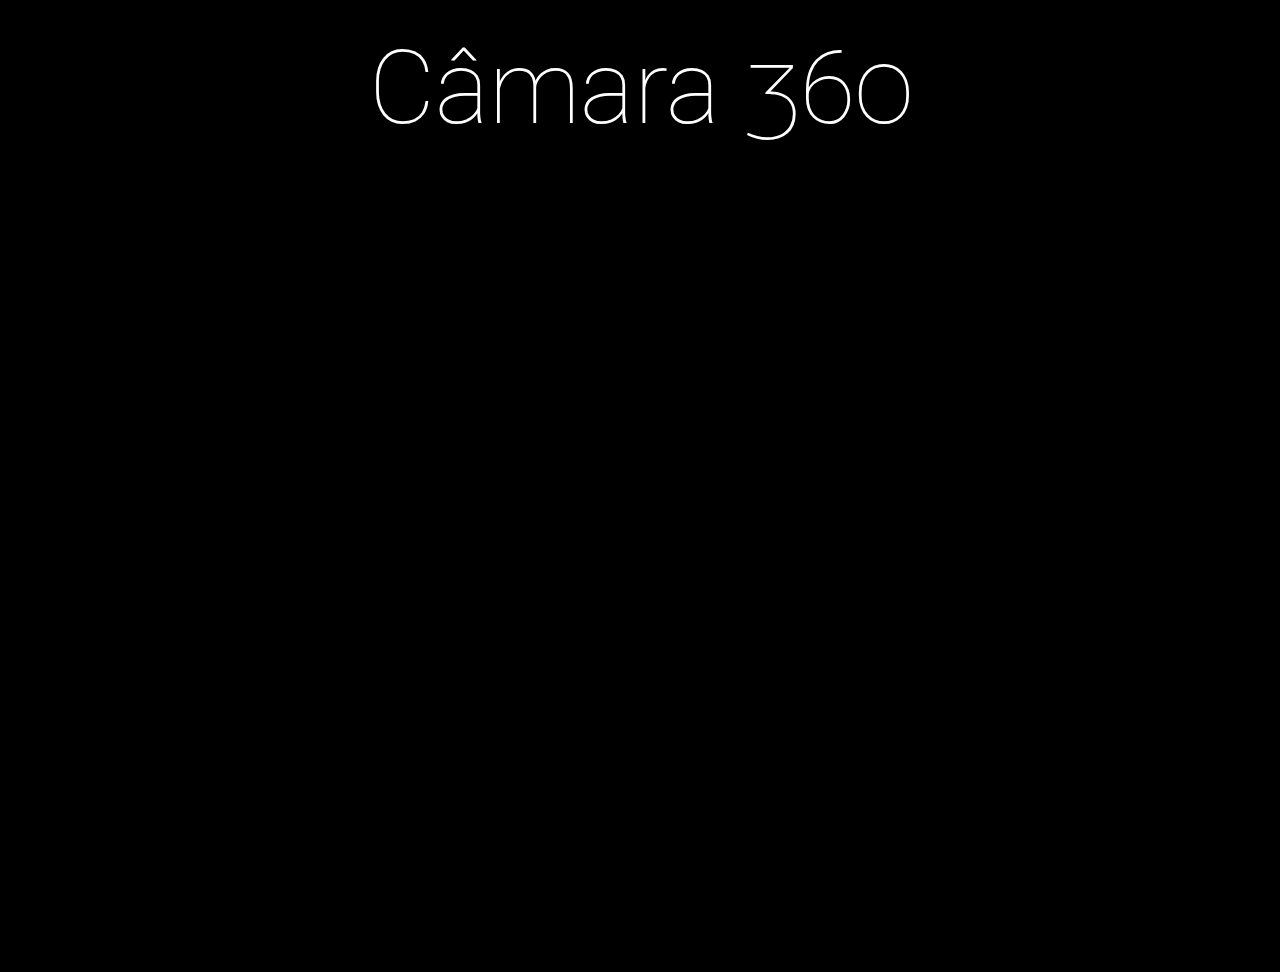
<file: camara360.html>
<html lang="pt">

<head>
  <meta charset="UTF-8" />
  <meta http-equiv="X-UA-Compatible" content="IE=edge,chrome=1" />
  <meta name="viewport" content="width=device-width, initial-scale=1" />
  <title>Lab Hacker</title>
  <meta property="og:image" content="http://labhackercd.leg.br/images/social.png">
  <meta property="og:title" content="LabHacker - Câmara dos Deputados">
  <meta property="og:description" content="O LabHacker é um espaço na Câmara dos Deputados que promove o desenvolvimento colaborativo de projetos inovadores em cidadania relacionados ao Poder Legislativo">
  <meta name="twitter:image" content="http://labhackercd.leg.br/images/social.png">
  <meta property="twitter:title" content="LabHacker - Câmara dos Deputados">
  <meta property="twitter:description" content="O LabHacker é um espaço na Câmara dos Deputados que promove o desenvolvimento colaborativo de projetos inovadores em cidadania relacionados ao Poder Legislativo">
  <meta name="description" content="O LabHacker é um espaço na Câmara dos Deputados que promove o desenvolvimento colaborativo de projetos inovadores em cidadania relacionados ao Poder Legislativo">
  <meta name="author" content="Feito pelo LabHacker">
  <link rel="stylesheet" href="style.css" />
  <link href="https://use.fontawesome.com/releases/v5.0.6/css/all.css" rel="stylesheet" />
  <link rel="apple-touch-icon" sizes="180x180" href="images/favicons/apple-touch-icon.png" />
  <link rel="apple-touch-icon-precomposed" sizes="57x57" href="images/favicons/apple-touch-icon-57x57.png" />
  <link rel="apple-touch-icon-precomposed" sizes="114x114" href="images/favicons/apple-touch-icon-114x114.png" />
  <link rel="apple-touch-icon-precomposed" sizes="72x72" href="images/favicons/apple-touch-icon-72x72.png" />
  <link rel="apple-touch-icon-precomposed" sizes="144x144" href="images/favicons/apple-touch-icon-144x144.png" />
  <link rel="apple-touch-icon-precomposed" sizes="120x120" href="images/favicons/apple-touch-icon-120x120.png" />
  <link rel="apple-touch-icon-precomposed" sizes="152x152" href="images/favicons/apple-touch-icon-152x152.png" />
  <link rel="icon" type="image/png" sizes="32x32" href="images/favicons/favicon-32x32.png" />
  <link rel="icon" type="image/png" sizes="16x16" href="images/favicons/favicon-16x16.png" />
  <meta name="application-name" content="Lab Hacker" />
  <meta name="msapplication-TileColor" content="#FFFFFF" />
  <meta name="msapplication-TileImage" content="images/favicons/mstile-144x144.png" />
  <link rel="manifest" href="manifest.json" />
  <link rel="mask-icon" href="images/favicons/safari-pinned-tab.svg" color="#33aa77" />
  <meta name="theme-color" content="#ffffff" />

  <!-- Global site tag (gtag.js) - Google Analytics -->
  <script async src="https://www.googletagmanager.com/gtag/js?id=UA-70690943-4"></script>
  <script>
    window.dataLayer = window.dataLayer || [];
    function gtag(){dataLayer.push(arguments);}
    gtag('js', new Date());

    gtag('config', 'UA-70690943-4');
  </script>

<link href="style.css?b390a90493336696e880" rel="stylesheet"></head>

<body>
  <main>
    <section class="section-360">
      <h2 class="title-section">Câmara 360</h2>
      <div class="video">
        <iframe src="https://www.youtube.com/embed/_GqUcjJxvoM" frameborder="0" allow="autoplay; encrypted-media" allowfullscreen></iframe>
      </div>
    </section>
  </main>
<script type="text/javascript" src="index.js?b390a90493336696e880"></script></body>

</html>
</file>
<file: style.css>
@import url(https://fonts.googleapis.com/css?family=Roboto:100,100i,300,300i,400,400i,500,500i,700,700i);*{margin:0;padding:0;list-style:none;color:inherit;text-decoration:none;font-weight:400;font-size:inherit;font-weight:inherit;font-style:inherit;-webkit-appearance:none;-moz-appearance:none;appearance:none;border:none;outline:none;background:none;border-radius:0}:focus{outline:0}i{font-style:italic}html{font-variant-numeric:oldstyle-nums;-webkit-font-feature-settings:"liga1" on;font-feature-settings:"liga1" on;font-family:Roboto,Helvetica,sans-serif}blockquote,html,li,p,pre{font-size:1.2rem;line-height:2rem}@media (min-width:961px){blockquote,html,li,p,pre{font-size:1.5rem;line-height:2.5rem}}.-small-text{font-size:1rem;line-height:1.5rem}@media (min-width:961px){.-small-text{font-size:1.2rem}}h1,h2,h3,h4,h5{font-weight:700;font-family:Roboto,Helvetica,sans-serif}h1{line-height:3.5rem;font-size:2.8rem}@media (min-width:961px){h1{line-height:4rem;font-size:4.1rem}}*+h1{margin-top:10rem}h2{line-height:3rem;font-size:2rem}@media (min-width:961px){h2{line-height:3.5rem;font-size:2.8rem}}*+h2{margin-top:4rem}h3{line-height:2.5rem;font-size:1.5rem}@media (min-width:961px){h3{line-height:3rem;font-size:2rem}}*+h3{margin-top:2rem}h4{line-height:1.5rem;font-size:1rem}@media (min-width:961px){h4{line-height:2.5rem;font-size:1.5rem}}*+h4{margin-top:1rem}h5{font-weight:500;line-height:1rem;font-size:.8rem}@media (min-width:961px){h5{line-height:1.5rem;font-size:1rem}}*+h5{margin-top:1rem}::-moz-selection{background-color:#99f}::selection{background-color:#99f}html{font-size:16px;font-weight:400;height:100%;text-rendering:optimizeLegibility;-webkit-font-smoothing:antialiased}:before :after *{box-sizing:border-box;-moz-box-sizing:border-box;-webkit-box-sizing:border-box}button{cursor:pointer}body.-noscroll{overflow:hidden}body,body>*{margin:0}body>main{overflow:hidden}body>main>footer,body>main>section{margin-top:0;padding-top:6rem;padding-bottom:6rem}@media (min-width:961px){body>main>footer,body>main>section{padding-top:10rem;padding-bottom:10rem}}input,textarea{color:#000;background-color:#fff;padding:1.25rem 1.5rem}textarea{resize:none;height:110px}.lab-button{color:#fff;font-weight:500;-webkit-transition:all .1s ease-in-out;transition:all .1s ease-in-out;font-size:1.2rem;padding:1rem 2rem}@media (min-width:961px){.lab-button{font-size:1.5rem;padding:1.25rem 2.5rem}}.lab-button.-green{background-color:#3a7}.lab-button.-green:hover{background-color:#249464}.lab-button.-blue{background-color:#66f}.lab-button.-blue:hover{background-color:#4c4ced}.lab-button.-orange{background-color:#fa6}.lab-button.-orange:hover{background-color:#f99749}.lab-button:active{-webkit-transform:translateY(2px);transform:translateY(2px)}.lab-footer{padding-left:9vw;padding-right:9vw;background-color:#000;color:#fff;display:-webkit-box;display:-ms-flexbox;display:flex;-webkit-box-orient:vertical;-webkit-box-direction:normal;-ms-flex-direction:column;flex-direction:column;-webkit-box-align:center;-ms-flex-align:center;align-items:center}.lab-footer>p{margin-top:0;text-align:center}.lab-footer>p>a{color:#fff;background-image:-webkit-gradient(linear,left top,left bottom,color-stop(20%,transparent),color-stop(20%,hsla(0,0%,100%,.4)),color-stop(90%,hsla(0,0%,100%,.4)),color-stop(0,transparent));background-image:linear-gradient(transparent 20%,hsla(0,0%,100%,.4) 0,hsla(0,0%,100%,.4) 90%,transparent 0);background-size:0 100%;background-repeat:no-repeat;background-position-x:left;-webkit-transition:all .2s ease-in;transition:all .2s ease-in}.lab-footer>p>a:hover{background-size:100% 100%}.lab-footer>.logos{display:-webkit-box;display:-ms-flexbox;display:flex;-webkit-box-align:center;-ms-flex-align:center;align-items:center;margin-top:2rem;margin-bottom:2rem}.lab-footer>.logos>*+*{margin-left:2rem}.lab-footer>.logos>a,.lab-footer>a{margin-top:0;width:1.8rem;height:1.8rem;-webkit-transition:all .15s ease-in-out;transition:all .15s ease-in-out}.lab-footer>.logos>a:hover,.lab-footer>a:hover{-webkit-transform:scale(1.2);transform:scale(1.2)}.lab-footer>.fa-creative-commons{margin-top:1rem}.section-hero{padding:2rem 9vw;background-color:#000;height:80vh;display:-webkit-box;display:-ms-flexbox;display:flex;-webkit-box-orient:vertical;-webkit-box-direction:normal;-ms-flex-direction:column;flex-direction:column;-webkit-box-pack:center;-ms-flex-pack:center;justify-content:center;background-image:url(images/hero.svg);background-size:cover;background-attachment:fixed;background-position:50%;background-repeat:no-repeat;color:#fff;-webkit-box-align:center;-ms-flex-align:center;align-items:center}@media (max-width:640px){.section-hero{height:100vh;text-align:center}}@media (max-width:960px){.section-hero{text-align:center}}@media (min-width:961px){.section-hero{-webkit-box-align:start;-ms-flex-align:start;align-items:flex-start}}.section-hero>.logo{min-height:272px;height:272px;min-width:200px;width:200px;color:transparent;background-image:url(images/lab-logo.svg);background-size:100%;background-position:50%;background-repeat:no-repeat;margin-left:-2rem;margin-right:-2rem}.section-hero>.content{width:100%;max-width:960px;position:relative}.section-hero>.content>.section-carousel{width:100%}.section-hero>.content h1{text-shadow:0 1rem 3rem rgba(0,0,0,.1);font-size:2.8rem;line-height:2.6rem;letter-spacing:-.01em}.section-carousel{position:relative;min-height:20vh}@media (max-width:640px){.section-carousel{min-height:40vh}}.section-carousel>.list{position:absolute;width:80%}@media (max-width:960px){.section-carousel>.list{width:100%}}.section-carousel>.list>.item{position:absolute;-webkit-transform:translateY(6rem);transform:translateY(6rem);margin:0;opacity:0;-webkit-transition:all .4s ease-out;transition:all .4s ease-out}.section-carousel>.list>.item.-active{-webkit-transform:translateY(0);transform:translateY(0);opacity:1}.section-carousel>.controls{position:relative;top:8rem;display:-webkit-box;display:-ms-flexbox;display:flex}@media (max-width:960px){.section-carousel>.controls{display:none}}.section-carousel>.controls>*+*{margin-left:1.5rem}.section-carousel>.controls>.option{width:1.25rem;height:1.25rem;background-color:#fff;cursor:pointer}.section-carousel>.controls>.option.-active{background-color:#fa6}.section-carousel>.controls>.option.-diamond{-webkit-transform:rotate(315deg) translateY(1rem);transform:rotate(315deg) translateY(1rem)}.section-carousel>.controls>.option.-diamond.-active{background-color:#3a7}.section-carousel>.controls>.option.-circle{border-radius:50%;-webkit-transform:translate(1rem,-.5rem);transform:translate(1rem,-.5rem)}.section-carousel>.controls>.option.-circle.-active{background-color:#f89}.section-buttons{padding-left:9vw;padding-right:9vw;display:-webkit-box;display:-ms-flexbox;display:flex;-webkit-box-align:center;-ms-flex-align:center;align-items:center;-webkit-box-orient:vertical;-webkit-box-direction:normal;-ms-flex-direction:column;flex-direction:column}@media (min-width:641px){.section-buttons{-webkit-box-orient:horizontal;-webkit-box-direction:normal;-ms-flex-direction:row;flex-direction:row;-webkit-box-pack:center;-ms-flex-pack:center;justify-content:center}}.section-buttons>*{margin-top:0}@media (min-width:641px){.section-buttons>*+*{margin-left:4rem}}@media (max-width:640px){.section-buttons>*+*{margin-top:2rem}}.section-whatwedo{padding:0 9vw;display:-webkit-box;display:-ms-flexbox;display:flex;-webkit-box-orient:vertical;-webkit-box-direction:normal;-ms-flex-direction:column;flex-direction:column}@media (min-width:961px){.section-whatwedo{-webkit-box-orient:horizontal;-webkit-box-direction:normal;-ms-flex-direction:row;flex-direction:row;-webkit-box-align:center;-ms-flex-align:center;-ms-flex-wrap:wrap;flex-wrap:wrap;align-items:center;-ms-flex-pack:distribute;justify-content:space-around}}.section-whatwedo>*+*{margin-top:4rem}@media (min-width:961px){.section-whatwedo>*+*{margin-top:6rem}}@media (min-width:961px){.section-whatwedo>.title-section{-ms-flex-preferred-size:100%;flex-basis:100%}}.section-whatwedo>.thingswedo{display:-webkit-box;display:-ms-flexbox;display:flex;-webkit-box-orient:vertical;-webkit-box-direction:normal;-ms-flex-direction:column;flex-direction:column;-webkit-box-align:center;-ms-flex-align:center;align-items:center}@media (min-width:961px){.section-whatwedo>.thingswedo{-ms-flex-preferred-size:40%;flex-basis:40%}}@media (min-width:641px){.section-whatwedo>.thingswedo>*{margin-top:0}}.section-whatwedo>.thingswedo>h3{text-align:center}.section-whatwedo>.thingswedo>img{max-width:50vw;margin-bottom:-1.5rem;margin-top:-1.5rem;position:relative;z-index:-1}@media (max-width:640px){.section-whatwedo>.thingswedo>img{display:none}}.section-whatwedo>.thingswedo>p{font-size:1rem;line-height:1.5rem}@media (min-width:961px){.section-whatwedo>.thingswedo>p{font-size:1.2rem;line-height:2rem}}.section-whatwedo>.thingswedo>p>a{color:#66f;background-image:-webkit-gradient(linear,left top,left bottom,color-stop(20%,transparent),color-stop(20%,rgba(102,102,255,.2)),color-stop(90%,rgba(102,102,255,.2)),color-stop(0,transparent));background-image:linear-gradient(transparent 20%,rgba(102,102,255,.2) 0,rgba(102,102,255,.2) 90%,transparent 0);background-size:0 100%;background-repeat:no-repeat;background-position-x:left;-webkit-transition:all .2s ease-in;transition:all .2s ease-in}.section-whatwedo>.thingswedo>p>a:hover{background-size:100% 100%}.section-whatwedo>.thingswedo>p>b{font-weight:700}.section-contact{padding-left:24vw;padding-right:24vw;background-color:#000;color:#fff;text-align:center}.section-contact>p{margin-bottom:1rem}@media (max-width:640px){.section-contact{padding-left:9vw;padding-right:9vw}}.section-contact>a{font-size:1.5rem;background-image:-webkit-gradient(linear,left top,left bottom,color-stop(20%,transparent),color-stop(20%,hsla(0,0%,100%,.4)),color-stop(90%,hsla(0,0%,100%,.4)),color-stop(0,transparent));background-image:linear-gradient(transparent 20%,hsla(0,0%,100%,.4) 0,hsla(0,0%,100%,.4) 90%,transparent 0);background-size:0 100%;background-repeat:no-repeat;background-position-x:left;-webkit-transition:all .2s ease-in;transition:all .2s ease-in}.section-contact>a:hover{background-size:100% 100%}.section-camara{padding-left:9vw;padding-right:9vw;display:-webkit-box;display:-ms-flexbox;display:flex;-webkit-box-orient:vertical;-webkit-box-direction:normal;-ms-flex-direction:column;flex-direction:column;-webkit-box-align:center;-ms-flex-align:center;align-items:center}.section-camara>h2{width:50vw;text-align:center;line-height:1.45}@media (max-width:640px){.section-camara>h2{width:80vw}}.section-camara>.logo{width:30vw;margin-top:4rem;-webkit-transition:all .15s ease-in-out;transition:all .15s ease-in-out}@media (max-width:640px){.section-camara>.logo{width:80vw}}.section-camara>.logo:hover{-webkit-transform:scale(1.02);transform:scale(1.02)}.section-about{padding-left:9vw;padding-right:9vw;position:fixed;top:0;left:0;width:100vw;height:100%;overflow-y:scroll;-webkit-overflow-scrolling:touch;padding:0;padding-top:1rem;background-color:#6c9;color:#fff;-webkit-transform:translateX(-150vw);transform:translateX(-150vw);-webkit-transition:all .5s ease-in-out;transition:all .5s ease-in-out}.section-about.-active{-webkit-transform:translateX(0);transform:translateX(0)}.section-about>.close-modal{padding-left:9vw}.section-about>header{padding:0 9vw 4rem;display:-webkit-box;display:-ms-flexbox;display:flex;-webkit-box-pack:center;-ms-flex-pack:center;justify-content:center;-webkit-box-align:center;-ms-flex-align:center;align-items:center}@media (max-width:640px){.section-about>header{padding-top:2.5rem;padding-bottom:4.5rem}}.section-about>header>h3{font-size:6.5rem;font-weight:100;line-height:1}@media (max-width:640px){.section-about>header>h3{font-size:3.5rem}}.section-about>main{padding:4.5rem 25vw;background-color:#249464}@media (max-width:640px){.section-about>main{padding:2.5rem 9vw}}.section-about>main>*+*{margin-top:1rem}@media (min-width:961px){.section-about>main>*+*{margin-top:1.5rem}}.section-about>main>p{font-size:1.25rem;line-height:1.6}.section-about>main>.video{width:100%;height:445px;margin-top:4rem}@media (max-width:640px){.section-about>main>.video{margin-top:2rem;height:170px}}.section-links{padding-left:9vw;padding-right:9vw;position:fixed;top:0;right:0;width:100vw;height:100%;overflow-y:scroll;-webkit-overflow-scrolling:touch;padding:0;padding-top:1rem;background-color:#99f;color:#fff;-webkit-transform:translateX(150vw);transform:translateX(150vw);-webkit-transition:all .5s ease-in-out;transition:all .5s ease-in-out}.section-links.-active{-webkit-transform:translateX(0);transform:translateX(0)}.section-links>.close-modal{padding-left:9vw}.section-links>header{padding:0 9vw 4rem;display:-webkit-box;display:-ms-flexbox;display:flex;-webkit-box-pack:center;-ms-flex-pack:center;justify-content:center;-webkit-box-align:center;-ms-flex-align:center;align-items:center}@media (max-width:640px){.section-links>header{padding-top:2.5rem;padding-bottom:4.5rem}}.section-links>header>h3{font-size:6.5rem;font-weight:100;line-height:1}@media (max-width:640px){.section-links>header>h3{font-size:3.5rem}}.section-links>main{padding:4.5rem 8vw;-webkit-box-sizing:border-box;box-sizing:border-box;background-color:#4c4ced;display:-webkit-box;display:-ms-flexbox;display:flex;-ms-flex-wrap:wrap;flex-wrap:wrap;-webkit-box-align:baseline;-ms-flex-align:baseline;align-items:baseline;min-height:100%}@media (max-width:640px){.section-links>main{padding:2.5rem 9vw}}.section-links>main>.item{width:30%;padding-left:1vw;padding-right:1vw}@media (max-width:640px){.section-links>main>.item{width:100%;padding:0;margin-bottom:2rem}}.section-links>main>.item.-large{width:100%}.section-links>main>.item.-large>a{text-decoration:underline;font-size:1.75rem;-webkit-text-decoration-skip:ink;text-decoration-skip:ink}@media (max-width:640px){.section-links>main>.item.-large>a{font-size:1.5rem}}.section-links>main>.item>.title{display:block;width:100%;font-size:1.5rem;color:hsla(0,0%,100%,.8);border-bottom:2px solid hsla(0,0%,100%,.8)}.section-links>main>.item>.description{opacity:.7;display:block;margin-top:1rem}.section-links>main>.item>.list{display:-webkit-box;display:-ms-flexbox;display:flex;-webkit-box-orient:vertical;-webkit-box-direction:normal;-ms-flex-direction:column;flex-direction:column;margin-top:2rem;margin-bottom:2rem}.section-links>main>.item>.list>*+*{margin-top:.5rem}.section-links>main>.item>.list>a{text-decoration:underline;font-size:1.75rem;-webkit-text-decoration-skip:ink;text-decoration-skip:ink}.section-links>main>.item>.list>.icon>i{margin-right:1rem;opacity:.4}.section-activities{padding-left:9vw;padding-right:9vw;position:fixed;top:0;right:0;width:100vw;height:100%;overflow-y:scroll;-webkit-overflow-scrolling:touch;padding:0;padding-top:1rem;background-color:#fc9;color:#fff;-webkit-transform:translateY(150vh);transform:translateY(150vh);-webkit-transition:all .5s ease-in-out;transition:all .5s ease-in-out}.section-activities.-active{-webkit-transform:translateX(0);transform:translateX(0)}.section-activities>.close-modal{padding-left:9vw}.section-activities>header{padding:0 9vw 4rem;display:-webkit-box;display:-ms-flexbox;display:flex;-webkit-box-pack:center;-ms-flex-pack:center;justify-content:center;-webkit-box-align:center;-ms-flex-align:center;align-items:center}@media (max-width:640px){.section-activities>header{padding-top:2.5rem;padding-bottom:4.5rem}}.section-activities>header>h3{font-size:6.5rem;font-weight:100;line-height:1}@media (max-width:640px){.section-activities>header>h3{font-size:3.5rem}}.section-activities>.section-card{padding:4.5rem 8vw;-webkit-box-sizing:border-box;box-sizing:border-box;background-color:#f99749}.section-activities>.section-card>.cards{padding-top:2rem}.section-activities>.section-card>.cards>.item{display:block}.section-activities>.section-card>.cards>.item>.card{padding-top:0;-webkit-transition:all .25s ease-in-out;transition:all .25s ease-in-out}.section-activities>.section-card>.cards>.item>.card:hover{-webkit-box-shadow:0 4px 12px 0 rgba(0,0,0,.2);box-shadow:0 4px 12px 0 rgba(0,0,0,.2)}.section-activities>.section-card>.cards>.item>.card>.image{position:relative;overflow:hidden;width:100%;min-height:12rem;-o-object-fit:cover;object-fit:cover}.section-activities>.section-card>.cards>.item>.card>.name{color:#f99749}.title-section{text-align:center;font-weight:100;line-height:4rem;font-size:4.1rem}@media (min-width:961px){.title-section{line-height:6.5rem;font-size:6.4rem}}.simple-link{color:#fff;text-decoration:underline;font-size:2.5rem;cursor:pointer}@media (max-width:640px){.simple-link{font-size:1.8rem}}.section-card{padding-left:9vw;padding-right:9vw;background-color:#249464;padding-top:2rem}.section-card>.cards{padding-bottom:8rem;-webkit-column-count:3;column-count:3;-webkit-column-gap:1.5rem;column-gap:1.5rem}@media (min-width:641px) and (max-width:960px){.section-card>.cards{-webkit-column-count:2;column-count:2;-webkit-column-gap:1.5rem;column-gap:1.5rem;padding-bottom:4rem}}@media (max-width:640px){.section-card>.cards{-webkit-column-count:1;column-count:1;-webkit-column-gap:0;column-gap:0;padding-bottom:4rem}}.section-card>.cards>.item{padding-top:1rem;-webkit-column-break-inside:avoid;break-inside:avoid-column;margin-bottom:.5rem}.section-card>.cards>.item>.card{position:relative;background-color:#fff;color:#000;display:-webkit-box;display:-ms-flexbox;display:flex;-webkit-box-pack:center;-ms-flex-pack:center;justify-content:center;-webkit-box-orient:vertical;-webkit-box-direction:normal;-ms-flex-direction:column;flex-direction:column;-webkit-box-align:center;-ms-flex-align:center;align-items:center;padding-top:7rem;padding-bottom:2rem;-webkit-box-sizing:border-box;box-sizing:border-box}@media (max-width:640px){.section-card>.cards>.item>.card{margin-bottom:2.5rem}}.section-card>.cards>.item>.card>.avatar{position:absolute;top:-1rem;width:8rem;height:8rem;border-radius:50%;-o-object-fit:cover;object-fit:cover}.section-card>.cards>.item>.card>.name,.section-card>.cards>.item>.card>.position,.section-card>.cards>.item>.card>p{padding-left:2rem;padding-right:2rem}.section-card>.cards>.item>.card>p>a{color:#66f;background-image:-webkit-gradient(linear,left top,left bottom,color-stop(20%,transparent),color-stop(20%,rgba(102,102,255,.2)),color-stop(90%,rgba(102,102,255,.2)),color-stop(0,transparent));background-image:linear-gradient(transparent 20%,rgba(102,102,255,.2) 0,rgba(102,102,255,.2) 90%,transparent 0);background-size:0 100%;background-repeat:no-repeat;background-position-x:left;-webkit-transition:all .2s ease-in;transition:all .2s ease-in}.section-card>.cards>.item>.card>p>a:hover{background-size:100% 100%}.section-card>.cards>.item>.card>.name{font-size:1.5rem;color:#249464;margin-top:1rem;text-align:center;line-height:1.2}.section-card>.cards>.item>.card>.position{opacity:.3;margin-top:0;line-height:1.2;text-align:center;margin-bottom:1rem}.section-card>.cards>.item>.card>p{font-size:1rem;line-height:1.5;margin-top:1rem}.close-modal{cursor:pointer;text-decoration:underline;font-size:1.5rem}.section-360{height:100%;padding:4vh 18vw;text-align:center;color:#fff;background-color:#000}@media (max-width:640px){.section-360{padding-right:9vw;padding-left:9vw}}@media (max-width:640px){.section-360>.title-section{font-size:3rem}}.section-360>.video{position:relative;width:100%;margin-top:4rem;padding-bottom:56.25%}@media (max-width:640px){.section-360>.video{margin-top:2rem}}.section-360>.video>iframe{position:absolute;top:0;left:0;width:100%;height:100%}.section-plip{padding:4rem 8vw}@media (max-width:640px){.section-plip{padding:2.5rem 6vw}}@media (min-width:641px) and (max-width:960px){.section-plip{padding:3rem 5vw}}.section-plip .blue{color:#02638d}.section-plip .green{color:#6f9d82}.section-plip .yellow{color:#fcc43e}.section-plip .red{color:#ef5d4e}.section-plip .orange{color:#f59b32}.section-plip img{width:100%}.section-plip h2,.section-plip h3{text-transform:uppercase}.section-plip h2{font-size:2.5rem;margin-top:2rem;text-align:center;color:#02638d}@media (max-width:640px){.section-plip h2{font-size:1.25rem;margin-top:.35rem}}@media (min-width:641px) and (max-width:960px){.section-plip h2{font-size:1.75rem;margin-top:1.2rem}}.section-plip h3{font-size:2rem;font-weight:700;line-height:1.2;display:-webkit-box;display:-ms-flexbox;display:flex;-webkit-box-align:center;-ms-flex-align:center;align-items:center;margin-bottom:1rem}@media (max-width:640px){.section-plip h3{font-size:1.25rem;margin-bottom:1rem}}@media (min-width:641px) and (max-width:960px){.section-plip h3{font-size:1.45rem}}.section-plip h3:after,.section-plip h3:before{font-weight:black;display:inline-block;width:.35rem;height:2.5rem;content:"";background-color:rgba(0,0,0,.35)}@media (max-width:640px){.section-plip h3:after,.section-plip h3:before{width:.2rem;height:1.5rem}}.section-plip h3:before{margin-right:1rem}@media (max-width:640px){.section-plip h3:before{margin-right:.7rem}}.section-plip h3:after{display:none;margin-left:1rem}@media (max-width:640px){.section-plip h3:after{margin-left:.7rem}}.section-plip p{font-size:1.35rem;line-height:1.5;margin-bottom:1rem;color:rgba(0,0,0,.75)}@media (max-width:640px){.section-plip p{font-size:1rem}}@media (min-width:641px) and (max-width:960px){.section-plip p{font-size:1.2rem}}.section-plip>.content{display:-webkit-box;display:-ms-flexbox;display:flex;-webkit-box-orient:vertical;-webkit-box-direction:normal;-ms-flex-direction:column;flex-direction:column;padding:4rem 9vw}@media (max-width:640px){.section-plip>.content{padding:2rem 0}}@media (min-width:641px) and (max-width:960px){.section-plip>.content{padding:2rem 0}}.section-plip>.content>.graph{display:-webkit-box;display:-ms-flexbox;display:flex;-webkit-box-align:center;-ms-flex-align:center;align-items:center;padding:2.5rem 0}@media (max-width:640px){.section-plip>.content>.graph{-webkit-box-orient:vertical;-webkit-box-direction:normal;-ms-flex-direction:column;flex-direction:column;padding:1.2rem 0}}@media (min-width:641px){.section-plip>.content>.graph:nth-child(2n){-webkit-box-orient:horizontal;-webkit-box-direction:reverse;-ms-flex-direction:row-reverse;flex-direction:row-reverse}.section-plip>.content>.graph:nth-child(2n) h3:before{display:none}.section-plip>.content>.graph:nth-child(2n) h3:after{display:inline-block}.section-plip>.content>.graph:nth-child(2n)>.image{padding-right:0;padding-left:2.5rem}}.section-plip>.content>.graph>.image{-webkit-box-flex:4;-ms-flex:4;flex:4;min-width:10rem;padding-right:2.5rem}@media (max-width:640px){.section-plip>.content>.graph>.image{display:none}}@media (min-width:641px) and (max-width:960px){.section-plip>.content>.graph>.image{-webkit-box-flex:2;-ms-flex:2;flex:2}}.section-plip>.content>.graph>.text{-webkit-box-flex:8;-ms-flex:8;flex:8}@media (max-width:640px){.section-plip>.content>.graph>.text{-webkit-box-flex:1;-ms-flex:1;flex:1}}
</file>
